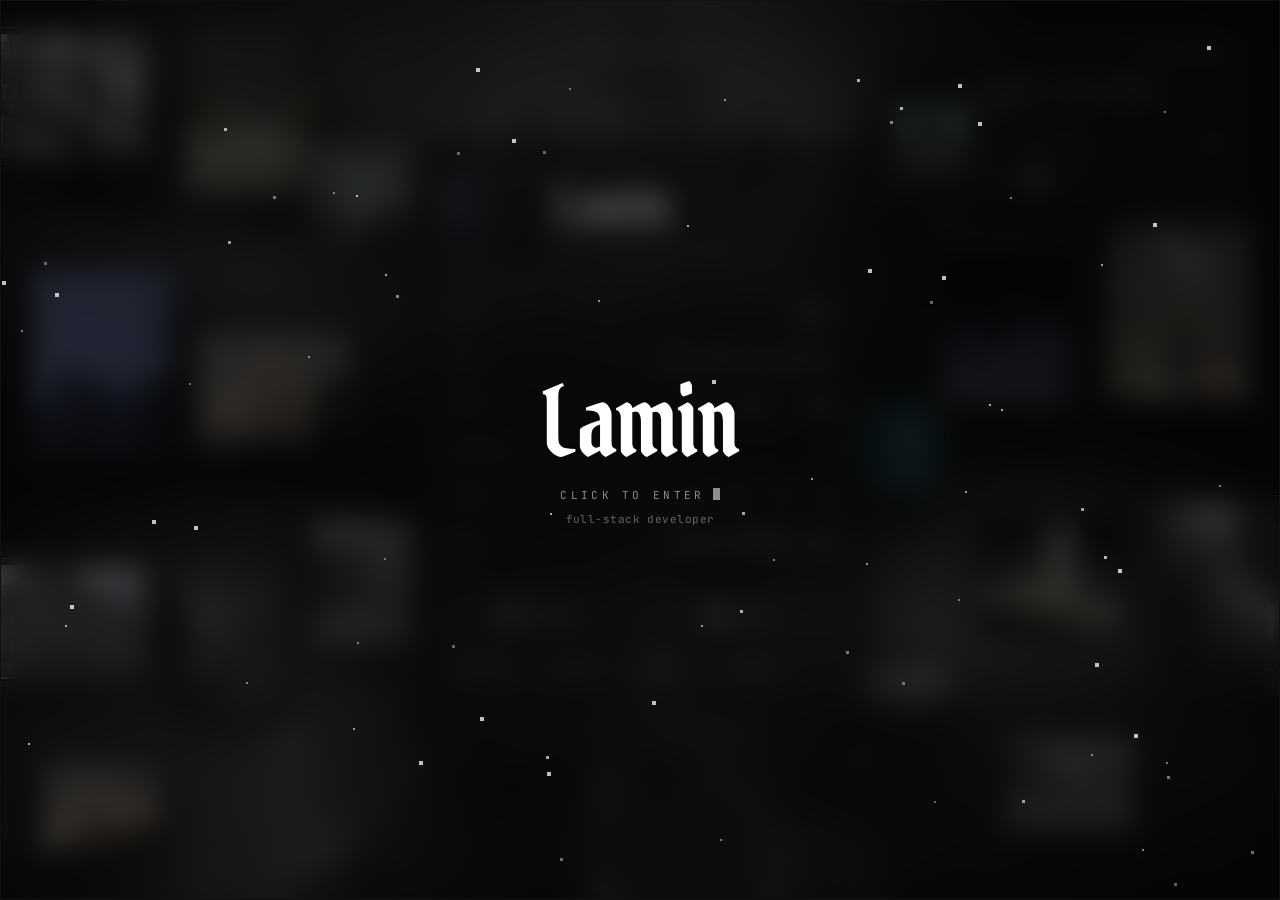
<file: index.html>
<!doctype html>
<html lang="en">
<head>
<meta charset="utf-8">
<meta name="viewport" content="width=device-width, initial-scale=1, viewport-fit=cover">
<title>Lamin — Full-Stack Developer</title>
<meta name="description" content="Lamin — Full-Stack Developer. Android, web and AI products shipped end to end.">
<meta name="theme-color" content="#0a0a0a">
<meta name="google-site-verification" content="cGmXnxoraLfCW4NS0vSZoxp-n40tWZpuG0--Aqv4x9w">
<link rel="canonical" href="https://hadji.is-a.dev/">
<meta property="og:title" content="Lamin — Full-Stack Developer">
<meta property="og:description" content="Android, web and AI products shipped end to end.">
<meta property="og:type" content="website">
<meta property="og:url" content="https://hadji.is-a.dev/">
<meta property="og:image" content="https://hadji.is-a.dev/assets/og.jpg">
<meta property="og:image:width" content="1200">
<meta property="og:image:height" content="630">
<meta name="twitter:card" content="summary_large_image">
<meta name="twitter:title" content="Lamin — Full-Stack Developer">
<meta name="twitter:description" content="Android, web and AI products shipped end to end.">
<meta name="twitter:image" content="https://hadji.is-a.dev/assets/og.jpg">
<link rel="icon" type="image/png" href="assets/favicon.png">
<link rel="apple-touch-icon" href="assets/apple-touch-icon.png">
<link rel="manifest" href="manifest.json">
<link rel="preconnect" href="https://fonts.googleapis.com">
<link rel="preconnect" href="https://fonts.gstatic.com" crossorigin>
<link href="https://fonts.googleapis.com/css2?family=JetBrains+Mono:wght@400;500&family=Pirata+One&display=swap" rel="stylesheet">
<link rel="stylesheet" href="css/style.css">
<link rel="stylesheet" href="css/panels.css">
<script type="application/ld+json">
{
  "@context": "https://schema.org",
  "@type": "Person",
  "name": "Lamin",
  "alternateName": "Lamine Chouiha",
  "url": "https://hadji.is-a.dev/",
  "email": "mailto:lamindzru@gmail.com",
  "jobTitle": "Full-Stack Developer",
  "description": "Android, web and AI products shipped end to end.",
  "knowsLanguage": ["ar", "en", "fr"],
  "knowsAbout": ["JavaScript", "React", "Node.js", "Android", "Databases", "Git", "AI"],
  "sameAs": [
    "https://github.com/lamin-sudo",
    "https://www.facebook.com/laminechouiha17"
  ]
}
</script>
</head>
<body>
<div class="collage" aria-hidden="true">
  <div class="tile"><div style="background-image:url(assets/bg/1.jpg)"></div></div>
  <div class="tile"><div style="background-image:url(assets/bg/5.jpg)"></div></div>
  <div class="tile"><video src="assets/bg/6.mp4" autoplay muted loop playsinline disablepictureinpicture preload="auto"></video></div>
  <div class="tile"><div style="background-image:url(assets/bg/2.jpg)"></div></div>
  <div class="tile"><div style="background-image:url(assets/bg/4.jpg)"></div></div>
  <div class="tile"><div style="background-image:url(assets/bg/3.jpg)"></div></div>
</div>
<canvas id="bg"></canvas>
<canvas id="snow"></canvas>
<div class="grain"></div>
<div class="vignette"></div>

<div class="fl win"><div class="win-box">
  <div class="win-bar"><i></i><i></i><i></i><b id="winTitle">now playing</b></div>
  <div class="player" id="player">
        <div class="cover" id="cover">
          <img id="coverImg" alt="" src="" onerror="this.style.display='none'">
          <span class="bars"><i></i><i></i><i></i><i></i></span>
        </div>
        <div class="meta">
          <div class="title" id="title">&nbsp;</div>
          <div class="artist" id="artist">&nbsp;</div>
          <div class="ctrl">
            <button class="btn" id="prev" aria-label="Previous track"><svg viewBox="0 0 24 24"><path d="M6 6h2v12H6zm3.5 6 8.5 6V6z"/></svg></button>
            <button class="btn" id="play" aria-label="Play"><svg viewBox="0 0 24 24"><path id="playIcon" d="M8 5v14l11-7z"/></svg></button>
            <button class="btn" id="next" aria-label="Next track"><svg viewBox="0 0 24 24"><path d="M16 6h2v12h-2zM6 18l8.5-6L6 6z"/></svg></button>
            <div class="bar" id="bar"><div class="track"><div class="fill" id="fill"></div></div></div>
            <span class="time" id="time">0:00</span>
          </div>
          <div class="volrow">
            <button class="btn vbtn" id="mute" aria-label="Mute"><svg viewBox="0 0 24 24"><path id="muteIcon" d="M3 9v6h4l5 5V4L7 9H3zm13.5 3A4.5 4.5 0 0 0 14 7.97v8.05c1.48-.73 2.5-2.25 2.5-4.02z"/></svg></button>
            <input type="range" id="vol" min="0" max="100" value="10" aria-label="Volume">
            <span class="vnum" id="vnum">10</span>
          </div>
        </div>
      </div>
</div></div>

<main>
  <section class="card">
    <i class="corner-a"></i><i class="corner-b"></i>
    <div class="head">
        <div class="avatar" id="avatar">
          <img src="assets/avatar.jpg" alt="Lamin" onerror="this.remove();document.getElementById('avatar').textContent='L'">
        </div>
        <div>
          <h1 class="nick" id="nick">Lamin</h1>
          <span class="tag" id="tagline">full-stack developer</span>
        </div>
      </div>

      <div class="rows" id="rows"></div>

      <nav class="links" id="links">
        <div class="lw">
          <a class="link" id="gh" href="https://github.com/lamin-sudo" target="_blank" rel="noopener">
            <svg viewBox="0 0 24 24"><path d="M12 .297c-6.63 0-12 5.373-12 12 0 5.303 3.438 9.8 8.205 11.385.6.113.82-.258.82-.577 0-.285-.01-1.04-.015-2.04-3.338.724-4.042-1.61-4.042-1.61C4.422 18.07 3.633 17.7 3.633 17.7c-1.087-.744.084-.729.084-.729 1.205.084 1.838 1.236 1.838 1.236 1.07 1.835 2.809 1.305 3.495.998.108-.776.417-1.305.76-1.605-2.665-.3-5.466-1.332-5.466-5.93 0-1.31.465-2.38 1.235-3.22-.135-.303-.54-1.523.105-3.176 0 0 1.005-.322 3.3 1.23.96-.267 1.98-.399 3-.405 1.02.006 2.04.138 3 .405 2.28-1.552 3.285-1.23 3.285-1.23.645 1.653.24 2.873.12 3.176.765.84 1.23 1.91 1.23 3.22 0 4.61-2.805 5.625-5.475 5.92.42.36.81 1.096.81 2.22 0 1.606-.015 2.896-.015 3.286 0 .315.21.69.825.57C20.565 22.092 24 17.592 24 12.297c0-6.627-5.373-12-12-12"/></svg>
            GitHub
          </a>
          <div class="pv" aria-hidden="true">
            <div class="pv-cover" style="background-image:url(assets/bg/1.jpg)"></div>
            <div class="pv-body">
              <div class="pv-av"><img src="assets/avatar.jpg" alt="" onerror="this.remove()"></div>
              <div class="pv-txt">
                <div class="pv-name" id="ghName">lamin-sudo</div>
                <div class="pv-sub" id="ghSub">github.com/lamin-sudo</div>
              </div>
              <span class="pv-go">github</span>
            </div>
          </div>
        </div>
        <div class="lw">
          <a class="link" id="mail" href="mailto:lamindzru@gmail.com">
            <svg viewBox="0 0 24 24"><path d="M20 4H4c-1.1 0-1.99.9-1.99 2L2 18c0 1.1.9 2 2 2h16c1.1 0 2-.9 2-2V6c0-1.1-.9-2-2-2zm0 4-8 5-8-5V6l8 5 8-5v2z"/></svg>
            Email
          </a>
          <div class="pv" aria-hidden="true">
            <div class="pv-cover" style="background-image:url(assets/bg/5.jpg)"></div>
            <div class="pv-body">
              <div class="pv-av"><img src="assets/avatar.jpg" alt="" onerror="this.remove()"></div>
              <div class="pv-txt">
                <div class="pv-name" id="mailName">Lamin</div>
                <div class="pv-sub" id="mailSub">lamindzru@gmail.com</div>
              </div>
              <span class="pv-go">email</span>
            </div>
          </div>
        </div>
      </nav>

      <nav class="dock" aria-label="Sections">
        <button class="link dock-b" type="button" data-panel="projects">projects</button>
        <button class="link dock-b" type="button" data-panel="skills">skills</button>
        <button class="link dock-b" type="button" data-panel="about">about</button>
        <button class="link dock-b" type="button" data-panel="contact">contact</button>
        <button class="btn dock-t" type="button" id="termBtn" aria-label="Open terminal" title="Open terminal">&gt;_</button>
      </nav>
    <div class="foot" id="foot">lamin</div>
  </section>
</main>

<div class="scatter">
  <div class="fl L1" data-d="1.0"><figure class="ph"><div class="ph-in"></div></figure></div>
  <div class="fl R3" data-d="1.4"><figure class="ph"><div class="ph-in"></div></figure></div>
  <div class="fl L4" data-d="0.7"><figure class="ph"><div class="ph-in"></div></figure></div>
  <div class="fl R2" data-d="1.2"><figure class="ph"><div class="ph-in"></div></figure></div>
  <div class="fl L5" data-d="1.5"><figure class="ph"><div class="ph-in"></div></figure></div>
  <div class="fl R5" data-d="0.6"><figure class="ph"><div class="ph-in"></div></figure></div>
  <div class="fl L2" data-d="1.3"><figure class="ph"><div class="ph-in"></div></figure></div>
  <div class="fl R6" data-d="0.9"><figure class="ph"><div class="ph-in"></div></figure></div>
  <div class="fl L6" data-d="0.8"><figure class="ph"><div class="ph-in"></div></figure></div>
  <div class="fl R8" data-d="1.1"><figure class="ph"><div class="ph-in"></div></figure></div>
  <div class="fl L7" data-d="1.6"><figure class="ph"><div class="ph-in"></div></figure></div>
  <div class="fl L9" data-d="0.5"><figure class="ph"><div class="ph-in"></div></figure></div>
  <div class="fl L3" data-d="1.2"><figure class="ph"><div class="ph-in"></div></figure></div>
  <div class="fl R4" data-d="0.7"><figure class="ph"><div class="ph-in"></div></figure></div>
  <div class="fl L8" data-d="1.0"><figure class="ph"><div class="ph-in"></div></figure></div>
  <div class="fl R7" data-d="1.4"><figure class="ph"><div class="ph-in"></div></figure></div>
</div>

<button class="enter" id="enter" aria-label="Enter"><span class="enter-nick" id="enterNick">Lamin</span><span class="enter-cta"><span id="enterText">click to enter</span><i></i></span><span class="enter-ru" id="enterRu">full-stack developer</span></button>

<noscript>
  <style>.enter,.collage,.scatter{display:none}main{max-width:520px}</style>
  <p style="position:fixed;left:16px;right:16px;bottom:16px;z-index:40;font-size:12px">
    This portfolio needs JavaScript for its gallery, music player and project panels.
    Contact: lamindzru@gmail.com &middot; GitHub: github.com/lamin-sudo
  </p>
</noscript>

<script src="js/config.js"></script>
<script src="js/ui.js"></script>
<script src="js/profile.js"></script>
<script src="js/background.js"></script>
<script src="js/enter.js"></script>
<script src="js/snow.js"></script>
<script src="js/gallery.js"></script>
<script src="js/player.js"></script>
<script src="js/panels.js"></script>
<script src="js/terminal.js"></script>
<script>
if ("serviceWorker" in navigator && location.protocol === "https:"){
  addEventListener("load", () => navigator.serviceWorker.register("sw.js").catch(() => {}));
}
</script>
</body>
</html>
</file>
<file: css/style.css>
:root{
  --bg:#0a0a0a;
  --card:rgba(14,14,14,.66);
  --line:rgba(255,255,255,.12);
  --line-strong:rgba(255,255,255,.3);
  --text:#ececec;
  --dim:#8d8d8d;
  --accent:#ffffff;
}
*{box-sizing:border-box;margin:0;padding:0}
img,video{-webkit-user-drag:none;user-select:none;-webkit-user-select:none;-webkit-touch-callout:none}
html{background:var(--bg)}
body{
  background:var(--bg);
  color:var(--text);
  font-family:"JetBrains Mono",ui-monospace,monospace;
  display:flex;
  align-items:center;
  justify-content:center;
  padding:24px 16px;
  min-height:100dvh;
  overflow-x:hidden;
  -webkit-font-smoothing:antialiased;
}
.collage{
  position:fixed;inset:0;z-index:0;
  overflow:hidden;
  background:#070707;
}
.tile{
  position:absolute;overflow:hidden;
  width:62vw;height:64vh;
  -webkit-mask-image:radial-gradient(ellipse at center,#000 30%,transparent 72%);
  mask-image:radial-gradient(ellipse at center,#000 30%,transparent 72%);
}
.tile>*{
  position:absolute;inset:0;width:100%;height:100%;object-fit:cover;
  background-size:cover;background-position:center;
  filter:grayscale(1) brightness(.8) contrast(1.1);
  transform:scale(1.08);
  animation:drift 26s ease-in-out infinite alternate;
}
.tile:nth-child(1){left:-12vw;top:-14vh}
.tile:nth-child(2){left:20vw;top:-18vh}
.tile:nth-child(3){right:-14vw;top:-12vh}
.tile:nth-child(4){left:-14vw;bottom:-16vh}
.tile:nth-child(5){left:22vw;bottom:-20vh}
.tile:nth-child(6){right:-12vw;bottom:-14vh}
.tile:nth-child(2)>*{animation-duration:32s;animation-direction:alternate-reverse}
.tile:nth-child(3)>*{animation-duration:29s}
.tile:nth-child(4)>*{animation-duration:35s;animation-direction:alternate-reverse}
.tile:nth-child(5)>*{animation-duration:30s}
.tile:nth-child(6)>*{animation-duration:27s;animation-direction:alternate-reverse}
@keyframes drift{
  from{transform:scale(1.08) translate(-2%,-1%)}
  to{transform:scale(1.22) translate(2%,1.5%)}
}
#bg{position:fixed;inset:0;width:100%;height:100%;z-index:1}
#snow{position:fixed;inset:0;width:100%;height:100%;z-index:30;pointer-events:none}
.grain{
  position:fixed;inset:-10%;z-index:2;pointer-events:none;opacity:.09;
  background-image:url("data:image/svg+xml;utf8,<svg xmlns='http://www.w3.org/2000/svg' width='160' height='160'><filter id='n'><feTurbulence type='fractalNoise' baseFrequency='.9' numOctaves='2' stitchTiles='stitch'/></filter><rect width='100%' height='100%' filter='url(%23n)'/></svg>");
  animation:grain 1.2s steps(6) infinite;
}
@keyframes grain{
  0%{transform:translate(0,0)}
  20%{transform:translate(-3%,2%)}
  40%{transform:translate(2%,-3%)}
  60%{transform:translate(-2%,-1%)}
  80%{transform:translate(3%,3%)}
  100%{transform:translate(0,0)}
}
.vignette{
  position:fixed;inset:0;z-index:2;pointer-events:none;
  background:radial-gradient(ellipse at center,rgba(0,0,0,0) 30%,rgba(0,0,0,.8) 100%);
}
main{
  position:relative;z-index:4;
  width:100%;max-width:460px;
  animation:rise .9s cubic-bezier(.2,.8,.2,1) both;
}
@keyframes rise{from{opacity:0;transform:translateY(18px) scale(.985)}to{opacity:1;transform:none}}
.card{
  position:relative;
  background:var(--card);
  border:1px solid var(--line);
  backdrop-filter:blur(16px) saturate(110%);
  -webkit-backdrop-filter:blur(16px) saturate(110%);
  padding:34px 32px 24px;
  box-shadow:0 40px 100px rgba(0,0,0,.7);
}
.card::before,.card::after,.corner-a,.corner-b{
  content:"";position:absolute;width:18px;height:18px;border:1px solid var(--accent);pointer-events:none;
}
.card::before{top:-1px;left:-1px;border-right:0;border-bottom:0}
.card::after{top:-1px;right:-1px;border-left:0;border-bottom:0}
.corner-a{bottom:-1px;left:-1px;border-right:0;border-top:0}
.corner-b{bottom:-1px;right:-1px;border-left:0;border-top:0}
.head{display:flex;align-items:center;gap:20px;margin-bottom:26px}
.avatar{
  width:92px;height:92px;flex:none;position:relative;
  border:1px solid var(--line-strong);
  background:#141414;
  display:flex;align-items:center;justify-content:center;
  font-family:"Pirata One",serif;font-size:48px;color:var(--text);
  overflow:hidden;
}
.avatar img{width:100%;height:100%;object-fit:cover;filter:saturate(.72) brightness(.95);transition:filter .5s}
.avatar:hover img{filter:saturate(1.05) brightness(1)}
.nick{
  font-family:"Pirata One",serif;
  font-size:54px;line-height:1;letter-spacing:.5px;
  color:var(--accent);
}
.tag{display:block;margin-top:10px;font-size:11px;color:var(--dim);letter-spacing:.2em;text-transform:uppercase}
.rows{border-top:1px solid var(--line);margin-bottom:26px}
.row{
  display:flex;justify-content:space-between;align-items:baseline;gap:16px;
  padding:12px 0;border-bottom:1px solid var(--line);
  font-size:15px;
  opacity:0;transform:translateX(-8px);
  animation:in .6s ease forwards;
}
.row:nth-child(1){animation-delay:.35s}
.row:nth-child(2){animation-delay:.5s}
.row:nth-child(3){animation-delay:.65s}
.row:nth-child(4){animation-delay:.8s}
.row:nth-child(5){animation-delay:.95s}
.row:nth-child(6){animation-delay:1.1s}
@keyframes in{to{opacity:1;transform:none}}
.k{color:var(--dim)}
.k::after{content:":"}
.v{color:var(--text);text-align:right}
.links{display:grid;grid-template-columns:1fr 1fr;gap:12px}
.lw{position:relative}
.lw[hidden]{display:none}
.links.single{grid-template-columns:1fr}
.link{
  display:flex;align-items:center;justify-content:center;gap:10px;
  padding:15px 10px;
  border:1px solid var(--line);
  color:var(--text);text-decoration:none;font-size:14px;letter-spacing:.04em;
  background:rgba(255,255,255,.03);
  transition:background .25s,border-color .25s,color .25s,transform .25s;
}
.link svg{width:20px;height:20px;fill:currentColor;flex:none}
.link:hover,.link:focus-visible{background:var(--accent);color:#0a0a0a;border-color:var(--accent);transform:translateY(-2px);outline:none}
.pv{
  position:absolute;left:50%;bottom:calc(100% + 14px);
  width:272px;
  transform:translate(-50%,8px) scale(.96);
  opacity:0;pointer-events:none;
  background:#0f0f0f;
  border:1px solid var(--line-strong);
  box-shadow:0 24px 60px rgba(0,0,0,.8);
  transition:opacity .25s,transform .25s;
  z-index:10;
}
.pv::after{
  content:"";position:absolute;left:50%;top:100%;width:10px;height:10px;
  background:#0f0f0f;border-right:1px solid var(--line-strong);border-bottom:1px solid var(--line-strong);
  transform:translate(-50%,-5px) rotate(45deg);
}
.lw:hover .pv,.lw:focus-within .pv{opacity:1;transform:translate(-50%,0) scale(1)}
.pv-cover{height:84px;background-size:cover;background-position:center;filter:grayscale(1) brightness(.7)}
.pv-body{display:flex;gap:12px;padding:0 14px 14px;margin-top:-28px;position:relative}
.pv-av{
  width:56px;height:56px;flex:none;border:2px solid #0f0f0f;outline:1px solid var(--line-strong);
  background:#1a1a1a;overflow:hidden;
  display:flex;align-items:center;justify-content:center;
  font-family:"Pirata One",serif;font-size:30px;
}
.pv-av img{width:100%;height:100%;object-fit:cover}
.pv-txt{padding-top:32px;min-width:0}
.pv-name{font-size:14px;color:var(--text)}
.pv-sub{font-size:11px;color:var(--dim);margin-top:3px;white-space:nowrap;overflow:hidden;text-overflow:ellipsis}
.pv-go{
  position:absolute;right:12px;top:-46px;font-size:10px;letter-spacing:.16em;text-transform:uppercase;color:rgba(255,255,255,.8);text-shadow:0 1px 6px rgba(0,0,0,.9)
}
.foot{
  margin-top:22px;text-align:center;font-size:10px;color:var(--dim);letter-spacing:.24em;text-transform:uppercase;
  border-top:1px solid var(--line);padding-top:16px
}
.fl{
  position:fixed;z-index:3;
  transition:transform .5s cubic-bezier(.2,.8,.2,1);
  will-change:transform;
}
.fl>*{animation:float var(--dur,9s) ease-in-out var(--delay,0s) infinite}
@keyframes float{
  0%,100%{transform:translateY(0) rotate(var(--r,0deg))}
  50%{transform:translateY(-14px) rotate(calc(var(--r,0deg) + 1.4deg))}
}
.fl.win{z-index:5;top:4vh;right:3vw;width:360px}
.win-box{
  position:relative;
  background:var(--card);
  border:1px solid var(--line-strong);
  backdrop-filter:blur(16px) saturate(110%);
  -webkit-backdrop-filter:blur(16px) saturate(110%);
  box-shadow:0 30px 80px rgba(0,0,0,.7);
}
.win-bar{
  display:flex;align-items:center;gap:6px;
  padding:8px 12px;border-bottom:1px solid var(--line);
  font-size:10px;letter-spacing:.2em;text-transform:uppercase;color:var(--dim);
}
.win-bar i{width:7px;height:7px;border:1px solid var(--line-strong);display:block}
.win-bar b{font-weight:400;margin-left:auto}
.player{
  padding:14px;
  display:grid;grid-template-columns:72px 1fr;gap:14px;align-items:center;
}
.cover{
  width:72px;height:72px;border:1px solid var(--line-strong);background:#141414;
  display:flex;align-items:center;justify-content:center;overflow:hidden;position:relative;
}
.cover img{width:100%;height:100%;object-fit:cover;filter:saturate(.72) brightness(.93)}
.cover .bars{display:none;position:absolute;inset:auto 0 5px 0;justify-content:center;gap:3px;height:16px;align-items:flex-end}
.cover.playing .bars{display:flex}
.bars i{width:3px;background:var(--accent);height:30%;animation:eq .9s ease-in-out infinite}
.bars i:nth-child(2){animation-delay:.2s}
.bars i:nth-child(3){animation-delay:.4s}
.bars i:nth-child(4){animation-delay:.1s}
@keyframes eq{0%,100%{height:25%}50%{height:100%}}
.meta{min-width:0}
.title{font-size:14px;white-space:nowrap;overflow:hidden;text-overflow:ellipsis}
.artist{font-size:11px;color:var(--dim);margin-top:3px;white-space:nowrap;overflow:hidden;text-overflow:ellipsis}
.ctrl{display:flex;align-items:center;gap:6px;margin-top:10px}
.btn{
  width:30px;height:30px;border:1px solid var(--line);background:transparent;color:var(--text);
  display:flex;align-items:center;justify-content:center;cursor:pointer;flex:none;
  transition:background .2s,color .2s;
}
.btn:hover{background:var(--accent);color:#0a0a0a}
.btn svg{width:14px;height:14px;fill:currentColor}
.bar{flex:1;height:30px;display:flex;align-items:center;cursor:pointer;min-width:0;padding:0 4px}
.track{width:100%;height:3px;background:var(--line);position:relative}
.fill{position:absolute;left:0;top:0;bottom:0;width:0;background:var(--accent)}
.time{font-size:10px;color:var(--dim);flex:none;min-width:28px;text-align:right}
.volrow{display:flex;align-items:center;gap:8px;margin-top:8px}
.vbtn{width:26px;height:26px}
.vnum{font-size:10px;color:var(--dim);min-width:22px;text-align:right}
#vol{
  -webkit-appearance:none;appearance:none;flex:1;min-width:0;height:26px;background:transparent;cursor:pointer;margin:0
}
#vol::-webkit-slider-runnable-track{height:3px;background:linear-gradient(to right,var(--accent) var(--p,10%),var(--line) var(--p,10%))}
#vol::-moz-range-track{height:3px;background:var(--line)}
#vol::-moz-range-progress{height:3px;background:var(--accent)}
#vol::-webkit-slider-thumb{-webkit-appearance:none;width:10px;height:10px;margin-top:-3.5px;background:var(--accent);border:0;border-radius:0}
#vol::-moz-range-thumb{width:10px;height:10px;background:var(--accent);border:0;border-radius:0}
#vol:focus-visible{outline:1px solid var(--line-strong);outline-offset:2px}
.enter{
  position:fixed;inset:0;z-index:25;
  display:none;flex-direction:column;align-items:center;justify-content:center;gap:18px;
  background:rgba(6,6,6,.72);
  backdrop-filter:blur(14px);-webkit-backdrop-filter:blur(14px);
  border:0;color:var(--text);cursor:pointer;font-family:inherit;
  transition:opacity .56s cubic-bezier(.2,.8,.2,1),visibility .56s;
}
.enter.out{opacity:0;visibility:hidden;pointer-events:none}
.enter-nick{font-family:"Pirata One",serif;font-size:clamp(56px,10vw,96px);line-height:1;color:var(--accent)}
.enter-cta{font-size:11px;letter-spacing:.3em;text-transform:uppercase;color:var(--dim)}
.enter-cta i{display:inline-block;width:7px;height:12px;background:var(--dim);margin-left:8px;vertical-align:-1px;animation:blink 1s steps(1) infinite}
@keyframes blink{50%{opacity:0}}
.enter-ru{font-size:11px;color:var(--dim);opacity:.7;margin-top:-8px;letter-spacing:.04em}
html.locked,html.locked body{overflow:hidden}
html.gate .enter{display:flex}
html.locked main,html.locked .row{animation-play-state:paused}
.ph{
  position:relative;
  padding:6px;
  background:rgba(14,14,14,.72);
  border:1px solid var(--line-strong);
  box-shadow:0 24px 60px rgba(0,0,0,.65);
}
.ph-in{position:relative;overflow:hidden;aspect-ratio:var(--ar,4/3);background:#111}
.ph-in img{
  position:absolute;inset:0;width:100%;height:100%;object-fit:cover;
  filter:saturate(.72) brightness(.93) contrast(1.04);
  transition:filter .5s;
  animation-fill-mode:both;
}
.ph:hover .ph-in img{filter:saturate(1.05) brightness(1)}
.fl:hover{z-index:6}
.fx-fade{animation:fx-fade 1.4s cubic-bezier(.2,.8,.2,1)}
.fx-soft{animation:fx-soft 1.6s cubic-bezier(.2,.8,.2,1)}
.fx-rise{animation:fx-rise 1.3s cubic-bezier(.2,.8,.2,1)}
@keyframes fx-fade{from{opacity:0}to{opacity:1}}
@keyframes fx-soft{from{opacity:0;filter:blur(10px) saturate(.4) brightness(.8);transform:scale(1.04)}to{opacity:1;transform:scale(1)}}
@keyframes fx-rise{from{clip-path:inset(100% 0 0 0);transform:scale(1.03)}to{clip-path:inset(0 0 0 0);transform:scale(1)}}
.L1{left:-2vw;top:3vh;width:14vw;--ar:4/3;--r:-4deg;--dur:10s}
.L2{left:14vw;top:2vh;width:11vw;--ar:3/4;--r:3deg;--dur:8s;--delay:-3s}
.L3{left:24vw;top:15vh;width:10vw;--ar:1/1;--r:-2deg;--dur:11s;--delay:-6s}
.L4{left:2vw;top:29vh;width:12vw;--ar:3/4;--r:2deg;--dur:9s;--delay:-2s}
.L5{left:15vw;top:36vh;width:13vw;--ar:4/3;--r:-3deg;--dur:12s;--delay:-7s}
.L6{left:-1vw;top:62vh;width:13vw;--ar:4/3;--r:3deg;--dur:10s;--delay:-4s}
.L7{left:13vw;top:61vh;width:10vw;--ar:3/4;--r:-2deg;--dur:8s;--delay:-1s}
.L8{left:24vw;top:57vh;width:9vw;--ar:4/5;--r:4deg;--dur:11s;--delay:-5s}
.L9{left:3vw;top:84vh;width:10vw;--ar:4/3;--r:-3deg;--dur:9s;--delay:-8s}
.R2{right:16vw;top:25vh;width:11vw;--ar:3/4;--r:-3deg;--dur:9s;--delay:-4s}
.R3{right:2vw;top:24vh;width:12vw;--ar:4/5;--r:3deg;--dur:10s;--delay:-1s}
.R4{right:26vw;top:44vh;width:8vw;--ar:1/1;--r:3deg;--dur:12s;--delay:-6s}
.R5{right:-2vw;top:55vh;width:12vw;--ar:3/4;--r:-2deg;--dur:11s;--delay:-3s}
.R6{right:12vw;top:57vh;width:12vw;--ar:4/3;--r:2deg;--dur:8s;--delay:-7s}
.R7{right:25vw;top:73vh;width:9vw;--ar:4/3;--r:-4deg;--dur:10s;--delay:-2s}
.R8{right:11vw;top:81vh;width:11vw;--ar:4/3;--r:3deg;--dur:9s;--delay:-5s}
.fl.win>*{--dur:7s}
.scatter{display:contents}
@media (max-width:1250px){
  .L3,.L8,.R4,.R7{display:none}
}
@media (max-height:640px) and (min-width:901px){
  .L9,.R8{display:none}
}
@media (max-width:900px){
  body{flex-direction:column;justify-content:flex-start;gap:20px;padding:156px 16px 32px}
  .fl{position:static;width:100%;transition:none}
  .fl>*{animation-duration:9s}
  .fl.win{position:fixed;top:10px;right:10px;left:auto;width:min(300px,calc(100vw - 20px));z-index:20;order:0}
  .win-bar{cursor:pointer}
  .win-box{background:rgba(10,10,10,.92)}
  .win-bar b::after{content:" \2212"}
  .win-box.min .win-bar b::after{content:" +"}
  .win-box.min .player{display:none}
  .player{padding:10px;grid-template-columns:56px 1fr;gap:12px}
  .cover{width:56px;height:56px}
  .ctrl{margin-top:6px;gap:5px}
  .btn{width:28px;height:28px}
  .bar{height:28px}
  .volrow{margin-top:4px}
  main{order:1}
  .scatter{display:grid;grid-template-columns:repeat(3,1fr);gap:12px;order:2;max-width:460px;width:100%}
  .scatter .fl{width:100%;display:block}
  .scatter .ph{padding:4px}
  .scatter .fl:nth-child(n+10){display:none}
  .ph-in{aspect-ratio:3/4}
  .pv{display:none}
  .card{padding:26px 20px 20px}
  .nick{font-size:46px}
  .avatar{width:80px;height:80px}
}
@media (max-width:400px){
  .links{grid-template-columns:1fr}
}
@media (prefers-reduced-motion:reduce){
  *,*::before,*::after{animation-duration:.01ms!important;animation-iteration-count:1!important}
}
</file>
<file: css/panels.css>
/* ==========================================================================
   ADDITIVE LAYER — dock, overlay panels, terminal, print.
   css/style.css is never modified; everything here uses new class names and
   the existing design tokens (--bg --card --line --line-strong --text --dim
   --accent) so new UI inherits the theme automatically.
   ========================================================================== */

/* ---------- dock: section buttons under the existing links ---------- */
.dock{
  display:grid;
  grid-template-columns:repeat(4,minmax(0,1fr)) auto;
  gap:8px;
  margin-top:10px;
}
.dock-b{
  padding:11px 4px;
  font-size:10px;
  letter-spacing:.12em;
  text-transform:uppercase;
  gap:0;
  white-space:nowrap;
  overflow:hidden;
}
.dock-t{
  width:34px;
  height:auto;
  font-size:10px;
  letter-spacing:0;
}
@media (max-width:420px){
  .dock{grid-template-columns:repeat(4,minmax(0,1fr)) 30px;gap:5px}
  .dock-b{font-size:9px;letter-spacing:.02em;padding:10px 1px}
}

/* ---------- click-to-copy row value ---------- */
.v-copy{
  cursor:pointer;
  border-bottom:1px dotted var(--line-strong);
  transition:color .25s,border-color .25s;
}
.v-copy:hover{color:var(--accent);border-bottom-color:var(--accent)}
.v-copy:focus-visible{outline:1px solid var(--line-strong);outline-offset:2px}
.v-ok{color:var(--accent)}

/* ---------- overlay panels ---------- */
.panel{
  position:fixed;inset:0;z-index:26;
  display:flex;align-items:center;justify-content:center;
  padding:24px 16px;
  background:rgba(6,6,6,.72);
  backdrop-filter:blur(14px);-webkit-backdrop-filter:blur(14px);
  opacity:0;visibility:hidden;pointer-events:none;
  transition:opacity .4s cubic-bezier(.2,.8,.2,1),visibility 0s .4s;
}
.panel.open{opacity:1;visibility:visible;pointer-events:auto;transition:opacity .4s cubic-bezier(.2,.8,.2,1),visibility 0s}
.panel-frame{
  position:relative;
  width:100%;max-width:560px;
  max-height:min(78vh,720px);
  display:flex;flex-direction:column;
  transform:translateY(14px) scale(.985);
  transition:transform .4s cubic-bezier(.2,.8,.2,1);
}
.panel.open .panel-frame{transform:none}
.panel-bar{flex:none;padding-right:10px}
.panel-x{margin-left:10px;width:24px;height:24px}
.panel-x svg{width:12px;height:12px}
.panel-body{
  flex:1;min-height:0;
  overflow-y:auto;overscroll-behavior:contain;
  -webkit-overflow-scrolling:touch;
  padding:16px;
  scrollbar-width:thin;scrollbar-color:var(--line-strong) transparent;
}
.panel-body::-webkit-scrollbar{width:6px}
.panel-body::-webkit-scrollbar-track{background:transparent}
.panel-body::-webkit-scrollbar-thumb{background:var(--line-strong)}

/* ---------- shared bits ---------- */
.sec-t{
  font-size:10px;letter-spacing:.24em;text-transform:uppercase;color:var(--dim);
  border-top:1px solid var(--line);padding-top:14px;margin:18px 0 12px;
}
.sec-t:first-child{border-top:0;padding-top:0;margin-top:0}
.pill{
  font-size:9px;letter-spacing:.14em;text-transform:uppercase;color:var(--dim);
  border:1px solid var(--line);padding:4px 7px;
  transition:color .25s,border-color .25s;
}
.pill:hover{color:var(--text);border-color:var(--line-strong)}
.empty{font-size:12px;color:var(--dim);padding:8px 0}

/* ---------- projects ---------- */
.pj{
  border:1px solid var(--line);
  background:rgba(255,255,255,.02);
  padding:14px;margin-bottom:10px;
  transition:border-color .25s,background .25s;
}
.pj:last-child{margin-bottom:0}
.pj:hover{border-color:var(--line-strong);background:rgba(255,255,255,.045)}
.pj-h{display:flex;align-items:baseline;gap:8px;flex-wrap:wrap}
.pj-n{font-size:15px;color:var(--text)}
.pj-a{font-size:14px;color:var(--dim);direction:rtl;unicode-bidi:isolate}
.pj-i{margin-left:auto;font-size:10px;letter-spacing:.16em;color:var(--dim)}
.pj-d{font-size:12px;color:var(--dim);margin-top:7px;line-height:1.65}
.pj-t{display:flex;flex-wrap:wrap;gap:6px;margin-top:11px}
.pj-l{display:flex;gap:8px;margin-top:13px}
.pj-l .link{
  flex:1;padding:9px 10px;font-size:10px;letter-spacing:.14em;text-transform:uppercase;
}
.pj-s{margin-top:13px}
.pj-s .ph{padding:4px}
.pj-s .ph-in{aspect-ratio:16/9}

/* ---------- skills ---------- */
.sg{margin-bottom:16px}
.sg:last-child{margin-bottom:0}
.sg-k{font-size:10px;letter-spacing:.2em;text-transform:uppercase;color:var(--dim);margin-bottom:9px}
.sg-k::after{content:":"}
.sg-v{display:flex;flex-wrap:wrap;gap:6px}

/* ---------- about / journey ---------- */
.ab-e{font-size:10px;letter-spacing:.24em;text-transform:uppercase;color:var(--dim)}
.ab-h{font-family:"Pirata One",serif;font-size:30px;line-height:1.1;color:var(--accent);margin-top:8px}
.ab-p{font-size:13px;color:var(--dim);line-height:1.75;margin-top:10px}
.jn-i{position:relative;padding:0 0 18px 20px}
.jn-i:last-child{padding-bottom:0}
.jn-i::before{
  content:"";position:absolute;left:0;top:5px;width:7px;height:7px;
  border:1px solid var(--line-strong);
}
.jn-i::after{content:"";position:absolute;left:3px;top:16px;bottom:2px;width:1px;background:var(--line)}
.jn-i:last-child::after{display:none}
.jn-y{font-size:10px;letter-spacing:.2em;color:var(--dim)}
.jn-t{font-size:14px;color:var(--text);margin-top:5px}
.jn-x{font-size:12px;color:var(--dim);margin-top:4px;line-height:1.65}
.ab-cv{margin-top:16px}
.ab-cv .link{width:100%;padding:12px;font-size:11px;letter-spacing:.16em;text-transform:uppercase}

/* ---------- contact ---------- */
.ct-l{display:grid;gap:8px}
.ct-l .link{padding:12px 14px;font-size:12px;letter-spacing:.06em;justify-content:flex-start;text-align:left}
.ct-sub{font-size:10px;letter-spacing:.1em;color:var(--dim);margin-left:auto;text-transform:none;overflow:hidden;text-overflow:ellipsis;white-space:nowrap}
.fm{display:grid;gap:8px}
.fm input,.fm textarea{
  width:100%;font-family:inherit;font-size:12px;color:var(--text);
  background:rgba(255,255,255,.03);border:1px solid var(--line);
  padding:11px 12px;resize:vertical;
  transition:border-color .25s,background .25s;
}
.fm textarea{min-height:96px;line-height:1.6}
.fm input:focus,.fm textarea:focus{
  outline:none;border-color:var(--line-strong);background:rgba(255,255,255,.06);
}
.fm input::placeholder,.fm textarea::placeholder{color:var(--dim);opacity:.75}
.fm button{justify-content:center;padding:12px;font-size:11px;letter-spacing:.16em;text-transform:uppercase}
.fm-n{font-size:10px;letter-spacing:.18em;text-transform:uppercase;color:var(--dim);text-align:center;margin-top:14px}
.fm-hp{position:absolute;left:-9999px;width:1px;height:1px;overflow:hidden}

/* ---------- toast ---------- */
.toast{
  position:fixed;left:50%;bottom:28px;z-index:28;
  transform:translate(-50%,10px);
  padding:9px 16px;
  background:#0f0f0f;border:1px solid var(--line-strong);
  box-shadow:0 18px 44px rgba(0,0,0,.7);
  font-size:10px;letter-spacing:.2em;text-transform:uppercase;color:var(--text);
  opacity:0;pointer-events:none;
  transition:opacity .25s,transform .25s;
}
.toast.on{opacity:1;transform:translate(-50%,0)}

/* ---------- terminal ---------- */
.tm{
  position:fixed;inset:0;z-index:27;
  display:flex;align-items:flex-end;justify-content:center;
  background:rgba(6,6,6,.6);
  backdrop-filter:blur(10px);-webkit-backdrop-filter:blur(10px);
  opacity:0;visibility:hidden;pointer-events:none;
  transition:opacity .3s cubic-bezier(.2,.8,.2,1),visibility 0s .3s;
}
.tm.open{opacity:1;visibility:visible;pointer-events:auto;transition:opacity .3s cubic-bezier(.2,.8,.2,1),visibility 0s}
.tm-box{
  position:relative;
  width:100%;max-width:640px;max-height:62vh;
  display:flex;flex-direction:column;
  transform:translateY(18px);
  transition:transform .3s cubic-bezier(.2,.8,.2,1);
}
.tm.open .tm-box{transform:none}
.tm-out{
  flex:1;min-height:132px;
  overflow-y:auto;overscroll-behavior:contain;
  padding:14px 16px;
  font-size:12px;line-height:1.8;
  scrollbar-width:thin;scrollbar-color:var(--line-strong) transparent;
}
.tm-out::-webkit-scrollbar{width:6px}
.tm-out::-webkit-scrollbar-track{background:transparent}
.tm-out::-webkit-scrollbar-thumb{background:var(--line-strong)}
.tm-l{white-space:pre-wrap;word-break:break-word}
.tm-c{color:var(--accent)}
.tm-d{color:var(--dim)}
.tm-row{display:flex;gap:8px;align-items:baseline;border-top:1px solid var(--line);padding:9px 16px;flex:none}
.tm-row span{color:var(--accent);font-size:12px;flex:none}
.tm-row input{
  flex:1;min-width:0;
  background:transparent;border:0;outline:none;
  color:var(--text);font-family:inherit;font-size:12px;
  caret-color:var(--accent);
}
@media (max-width:900px){
  .tm-box{max-height:70vh}
  .panel-frame{max-height:82vh}
}

/* ---------- print: clean CV output, hides every decorative layer ---------- */
@media print{
  .collage,#bg,#snow,.grain,.vignette,.scatter,.fl.win,.enter,.dock,.toast,.tm{display:none!important}
  html,body{background:#fff!important;color:#000!important;min-height:0;display:block;padding:0}
  main{max-width:none;animation:none}
  .card{
    background:#fff!important;border:1px solid #999!important;
    backdrop-filter:none!important;-webkit-backdrop-filter:none!important;
    box-shadow:none!important;padding:0;
  }
  .card::before,.card::after,.corner-a,.corner-b{display:none}
  .nick,.k,.v,.row,.foot,.tag,.link{color:#000!important}
  .links .link{background:#fff!important;border:1px solid #999!important}
  .k,.tag,.foot{color:#444!important}
  .row{border-bottom:1px solid #ccc!important;animation:none;opacity:1;transform:none}
  .rows{border-top:1px solid #ccc!important}
  .links,.head .avatar img{filter:none}
  .pv{display:none!important}
  .panel:not(.open){display:none!important}
  .panel.open{
    position:static!important;inset:auto!important;display:block!important;
    opacity:1!important;visibility:visible!important;pointer-events:auto!important;
    background:none!important;backdrop-filter:none!important;padding:0!important;
  }
  .panel-frame{
    max-width:none!important;max-height:none!important;transform:none!important;
    background:#fff!important;border:0!important;box-shadow:none!important;
    backdrop-filter:none!important;-webkit-backdrop-filter:none!important;
  }
  .panel-bar,.panel-x{display:none!important}
  .panel-body{overflow:visible!important;padding:0!important}
  .pj,.pill,.fm input,.fm textarea{border-color:#999!important;background:#fff!important}
  .pj-n,.pj-t,.sg-k,.jn-t,.ab-h{color:#000!important}
  .pj-d,.jn-x,.ab-p,.sg-v,.pill,.jn-y,.ab-e{color:#444!important}
  .fm,.ct-l .link,.toast{display:none!important}
  .print-only{display:block!important}
}
.print-only{display:none}
</file>
